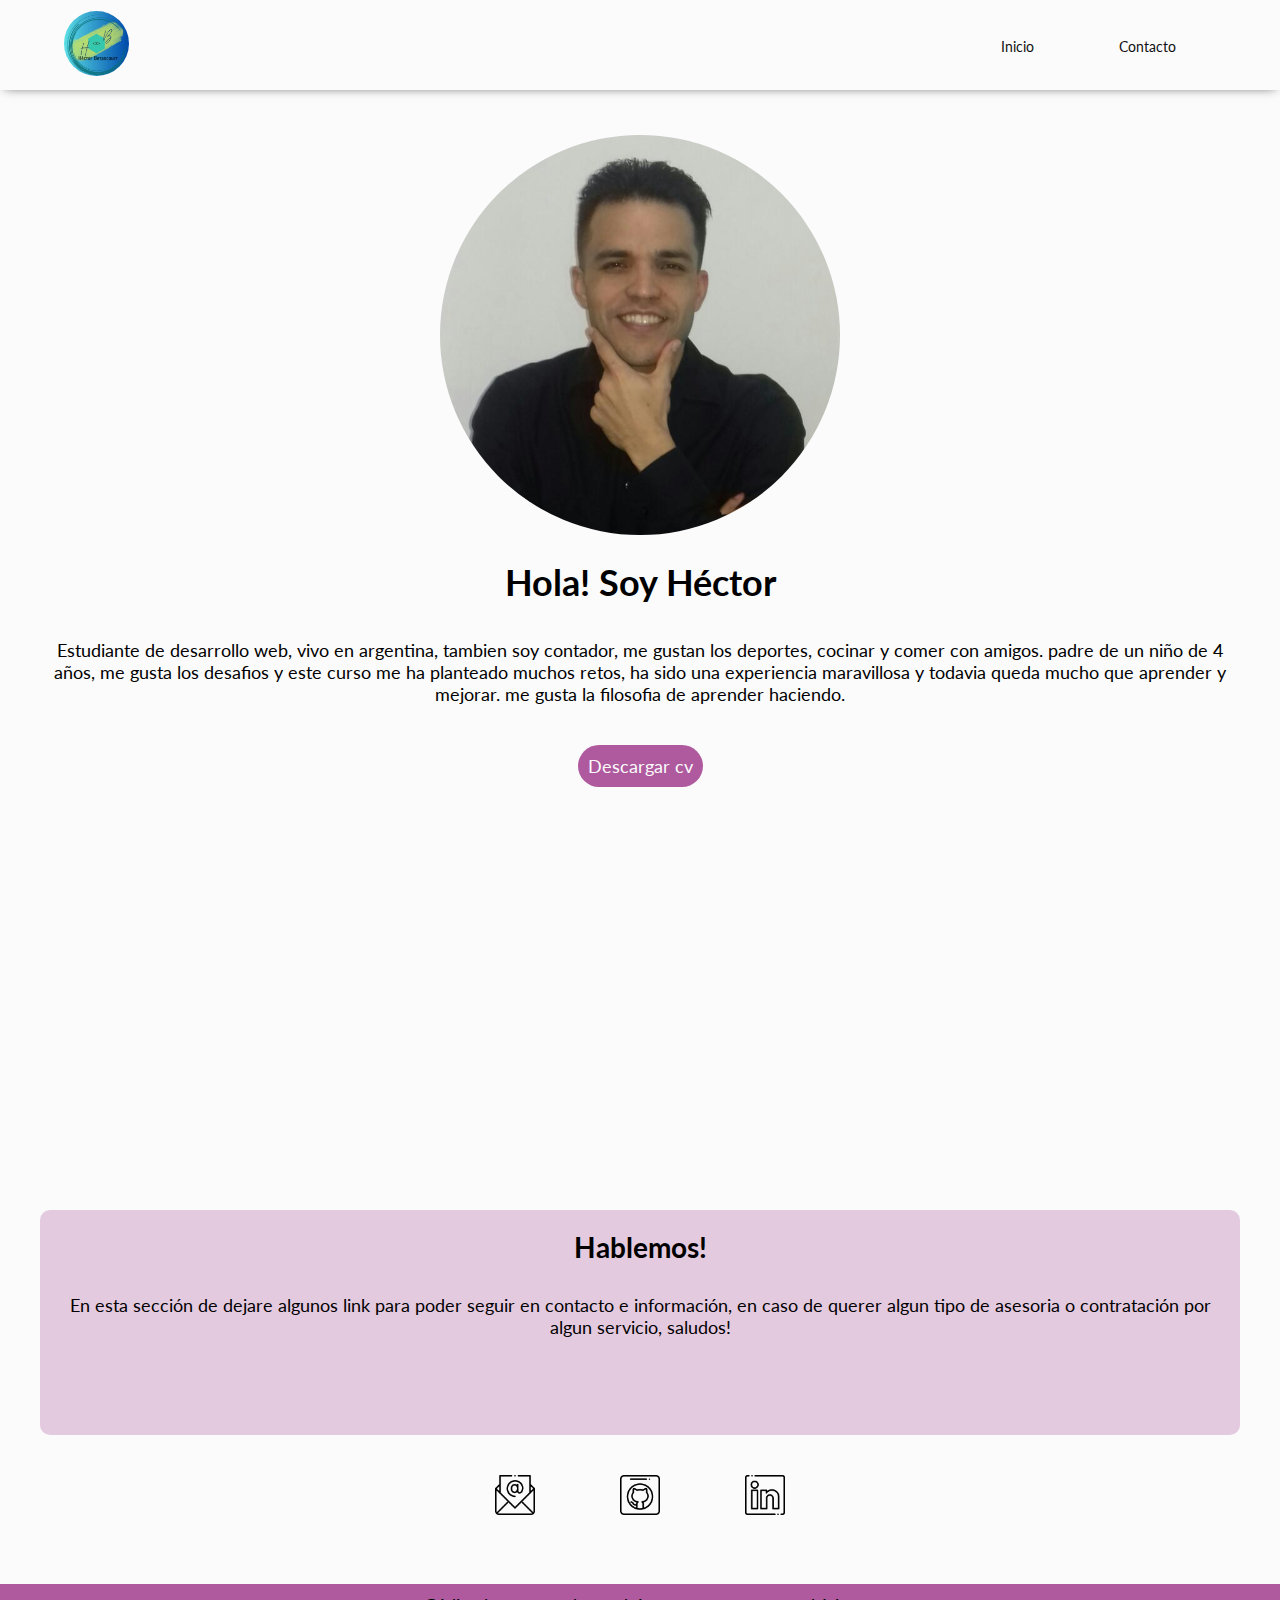
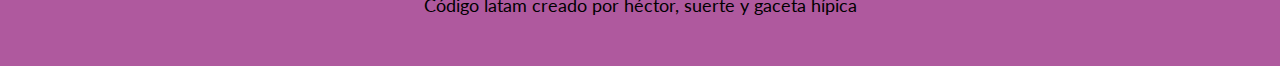
<file: index.html>
<!DOCTYPE html>
<html lang="es">

<head>
    <meta charset="UTF-8">
    <meta http-equiv="X-UA-Compatible" content="IE=edge">
    <meta name="viewport" content="width=device-width, initial-scale=1.0">
    <title>HÉCTOR BETANCOURT</title>

    <!-- CSS -->
    <link rel="stylesheet" href="css/styles.css">
</head>

<body>

    <header class="header">

        <a href="Inicio"> <img src="./img/logo hb1.jpg" alt="logo personal"> </a>

        <nav class="nav-lista">
            <ul>
                <li><a href="#inicio">Inicio</a></li>
                <li><a href="#contacto">Contacto</a></li>
            </ul>
        </nav>
    </header>

    <main>
        <section id="inicio">
            <figure class="figure">
                <img src="./img/pp.jpg" alt="foto de héctor" class="perfil">
            </figure>


            <article class="sec1">
                <h1>Hola! Soy Héctor</h1>

                <p>
                    Estudiante de desarrollo web, vivo en argentina, tambien soy contador, me gustan los deportes,
                    cocinar y comer con amigos. padre de un niño de 4 años, me gusta los desafios y este curso me ha
                    planteado muchos retos, ha sido una experiencia maravillosa y todavia queda mucho que
                    aprender y mejorar. me gusta la filosofia de aprender haciendo.

                </p>

                <a href="./img/HÉCTOR BETANCOURT (2).pdf" class="btn btn1">Descargar cv</a>
            </article>

        </section>

        <section id="contacto">
            <article class="sec2">

                <h2>Hablemos!</h2>

                <p>
                    En esta sección de dejare algunos link para poder seguir en contacto e información, en caso de
                    querer algun tipo de asesoria o contratación por algun servicio, saludos!
                </p>

            </article>
            <article class="sec3">
                <ul class="lista">
                    <li><a href="#email"><img src="./img/mail.png" alt="email"></a></li>
                    <li><a href="https://github.com/h3ctor11/miproyecto1.git" target="_blank"><img
                            src="./img/github.png" alt="github"></a></li>
                    <li><img src="./img/linkedin.png" alt="linkedin"></li>
                </ul>
            </article>

        </section>
    </main>

    <footer class="footer">
        <p>Código latam creado por héctor, suerte y gaceta hípica</p>

    </footer>
</body>

</html>
</file>
<file: css/styles.css>
/* En este archivo escriban su CSS */

/* Fonts */
/* Importar aquí la font */
@import url('https://fonts.googleapis.com/css2?family=Lato:wght@400;700&display=swap');


/* Aquí les dejamos como ayuda este "reset" en el cual ajustamos algunas propiedades
*  cuyos valores asigna por defecto el navegador.
*/

/* Reset */

* {
    box-sizing: border-box;
    margin: 0;
    padding: 0;
    /* Para que el scrolleo en la one page sea suave */
    scroll-behavior: smooth;
   
    
}
body{
    font-family: 'Lato', sans-serif;
    font-size: 18px;
    background-color: #fbfbfb;
    }

.header{
    background-color: #fbfbfb;
    display: flex;
    justify-content: space-between;
    align-items: center;
    margin: 0;
    height: 90px;
    padding: 25px 5%;
   box-shadow:0 3px 10px -5px #5f5f5f;
}
.header img{
    cursor: pointer;
}

.header  img{
    border-radius: 50px;
    height: 65px;
    width: 65px;
    transition: all 0.3s;
}
.header :hover{
    transform: scale(1.1); 
}

.header .nav-lista{
    list-style: none; 
    box-shadow: 0, 3px, 10px, 5px, #5f5f5f;
}

.header .nav-lista li{
    display: inline-block;
    padding: 0 40px;
}

.header .nav-lista a{
    text-decoration: none;
    font-size: 0.9rem;
    color: #0f0f0f;
}

.header .nav-lista li:hover{
    transform: scale(1.1);
}

.header .nav-lista li a:hover{
    color: #FFA000;
}

/* Para que los enlaces hereden el color de texto y no tengan subrayado */
a {
    text-decoration: none;
    color: inherit;
}

/* Este max-width es para que el contenido no se "estire" demasiado hacia los costados y
*  el margin: auto; para tenerlo centrado fácilmente ;)
*/
main {
    max-width: 1200px;
    margin: auto;
}

.sec1{
    min-height: 80vh;
    padding: 20px, 0;
    text-align: center;
    position: relative;
}

.figure{
    position: relative;
    top: 5vh;
    width: 400px;
    height: 400px;
    margin-left: auto;
    margin-right: auto;
}

.figure img {
    width: 400px;
    height: 400px;
    border-radius: 50%;
}
.sec1 h1{
        text-align: center;
        font-size: 36px;
        padding-top: 70px;
        padding-bottom: 35px;
    }


p{
    padding-bottom: 50px;
    line-height: 1,2;
}

.btn{
    text-decoration: none;
    padding: 7px;
  
     }

.btn1{
    background: #af599e;
    border-radius: 50px;
    color: #fbfbfb;
    padding: 10px;
} 

.sec2{
    min-height: 25vh;
    background-color: rgba(175, 89, 158, 00.3);
    border-radius: 10px;
}
.sec2 h2{
    text-align: center;
    font-size: 28px;  
    padding: 20px;
}

.sec2 p{
    text-align: center;
    padding: 10px;
    line-height: 1,2;
}

.sec3{
    display: flex;
    justify-content:center;
    align-items: center;
    margin: 0;
    padding: 0;
}
.sec3 .lista li{
    position: relative;
    text-decoration: none;
    display: inline-block; 
    padding: 40px;
   
}

.sec3 li img{
    /*position: absolute;*/
    justify-content:space-between;
    width: 40px;
    height: 40px;
    /*width: 80px;
    height: 80px;*/
    margin-left: 0;
    margin-right: 0;
}

.footer{
    background: #af599e;
    text-align: center;
    margin-top: 25px;
}

.footer p{
    padding-top: 10px;
}

/* Recomendaciones! 
*  - Comenzar desde lo más general y luego ir hacia lo mas específico, asignando primero
*    "estilos generales". Una buena idea sería comenzar por el <body> ;)
*
*  - Recuerden que queremos evitar "repetir código", en CSS usando la cualidad de la herencia
*    podemos setear ciertas propiedades en un elemento padre y dejar que sean heredadas (por ejemplo: font-size)
*
*  - Nadie sabe todas las propiedades CSS de memoria, si no saben como hacer algo no lo recuerdan, la respuesta
*    pueden encontrarla buscando en la web algo como "CSS como hacer ... " o "propiedad css para hacer ..."
*
*  - Usen mucho las herramientas para desarrolladores del navegador para ir
*    probando el CSS que escriben, resolver dudas y problemas.
*
*  - Paciencia, resiliencia y creatividad! No se desanimen, las primeras experiencias maquetando con HTML y CSS
*    pueden ser frustrantes, pero estas habilidades se van desarrollando con la experiencia, es como aprender
*    un trabajo manual, hacer una artesanía, tocar un instrumento musical... la práctica es todo!
*/
</file>
